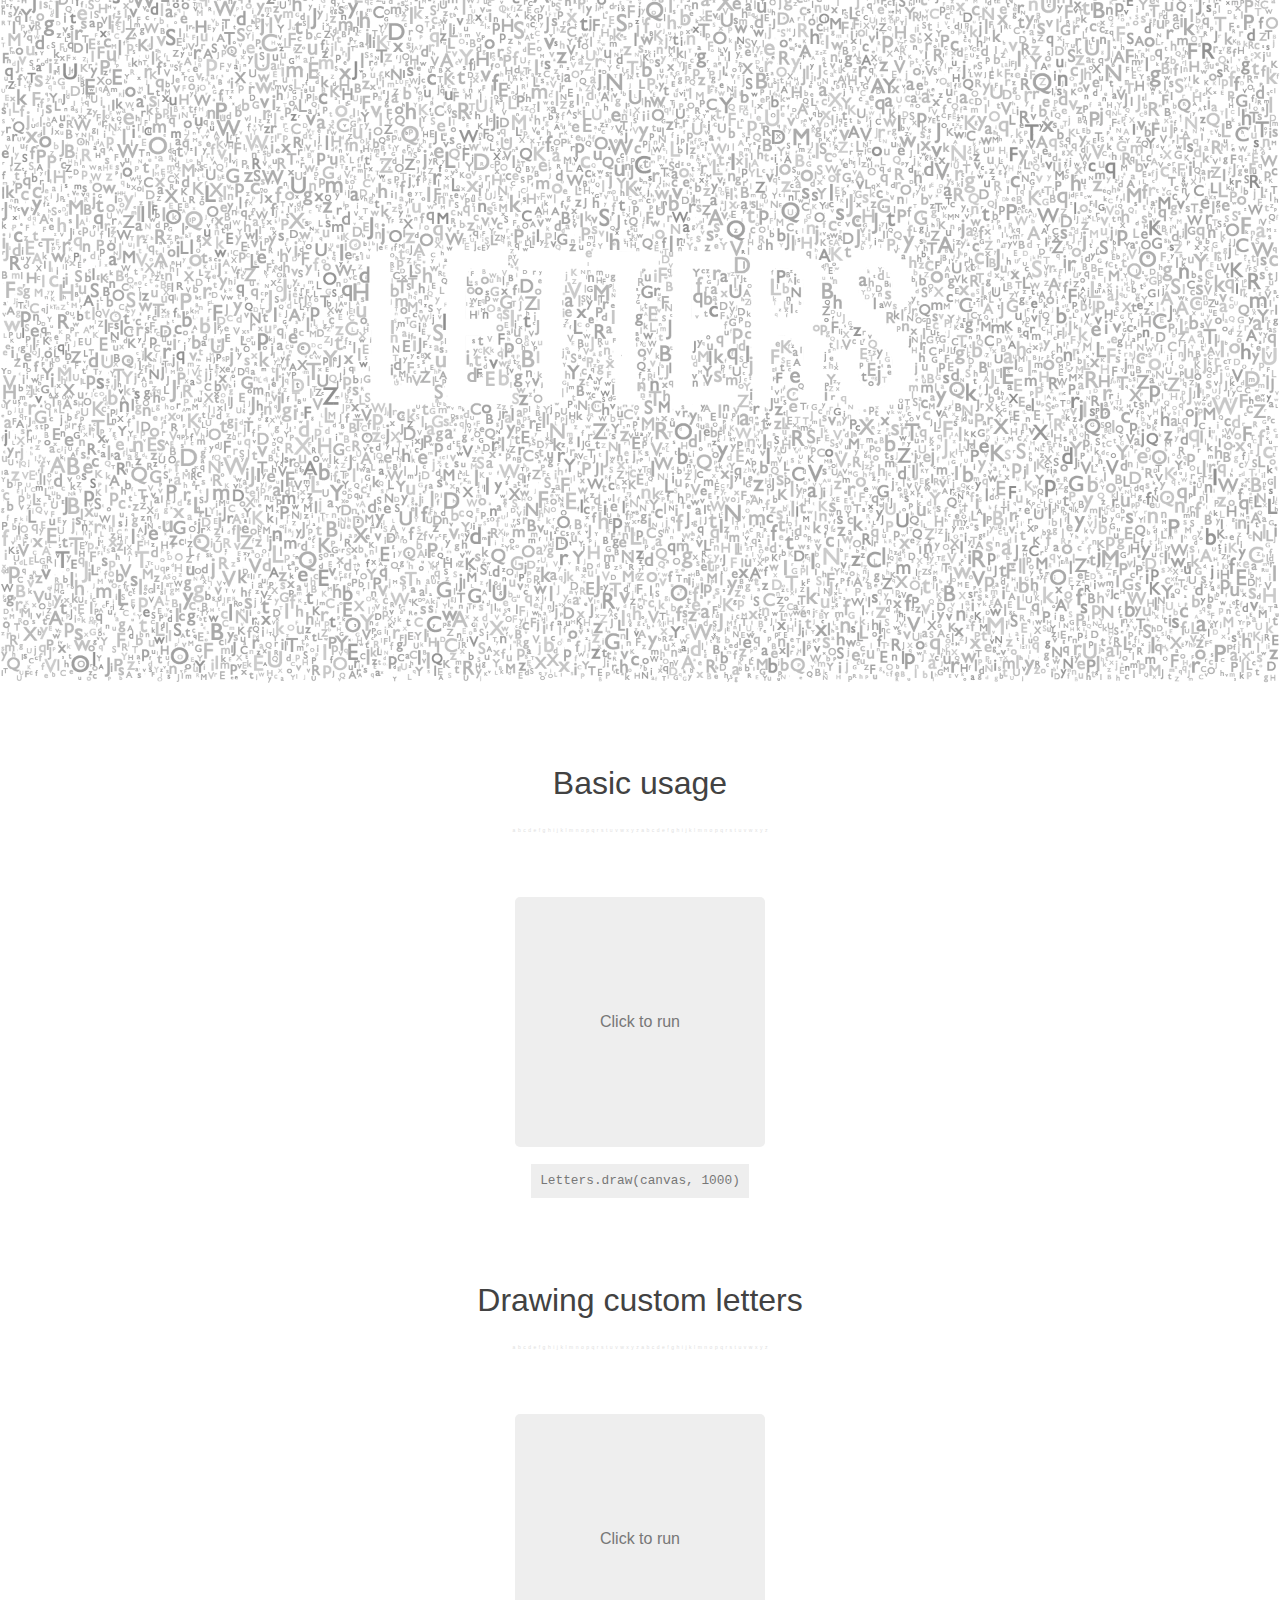
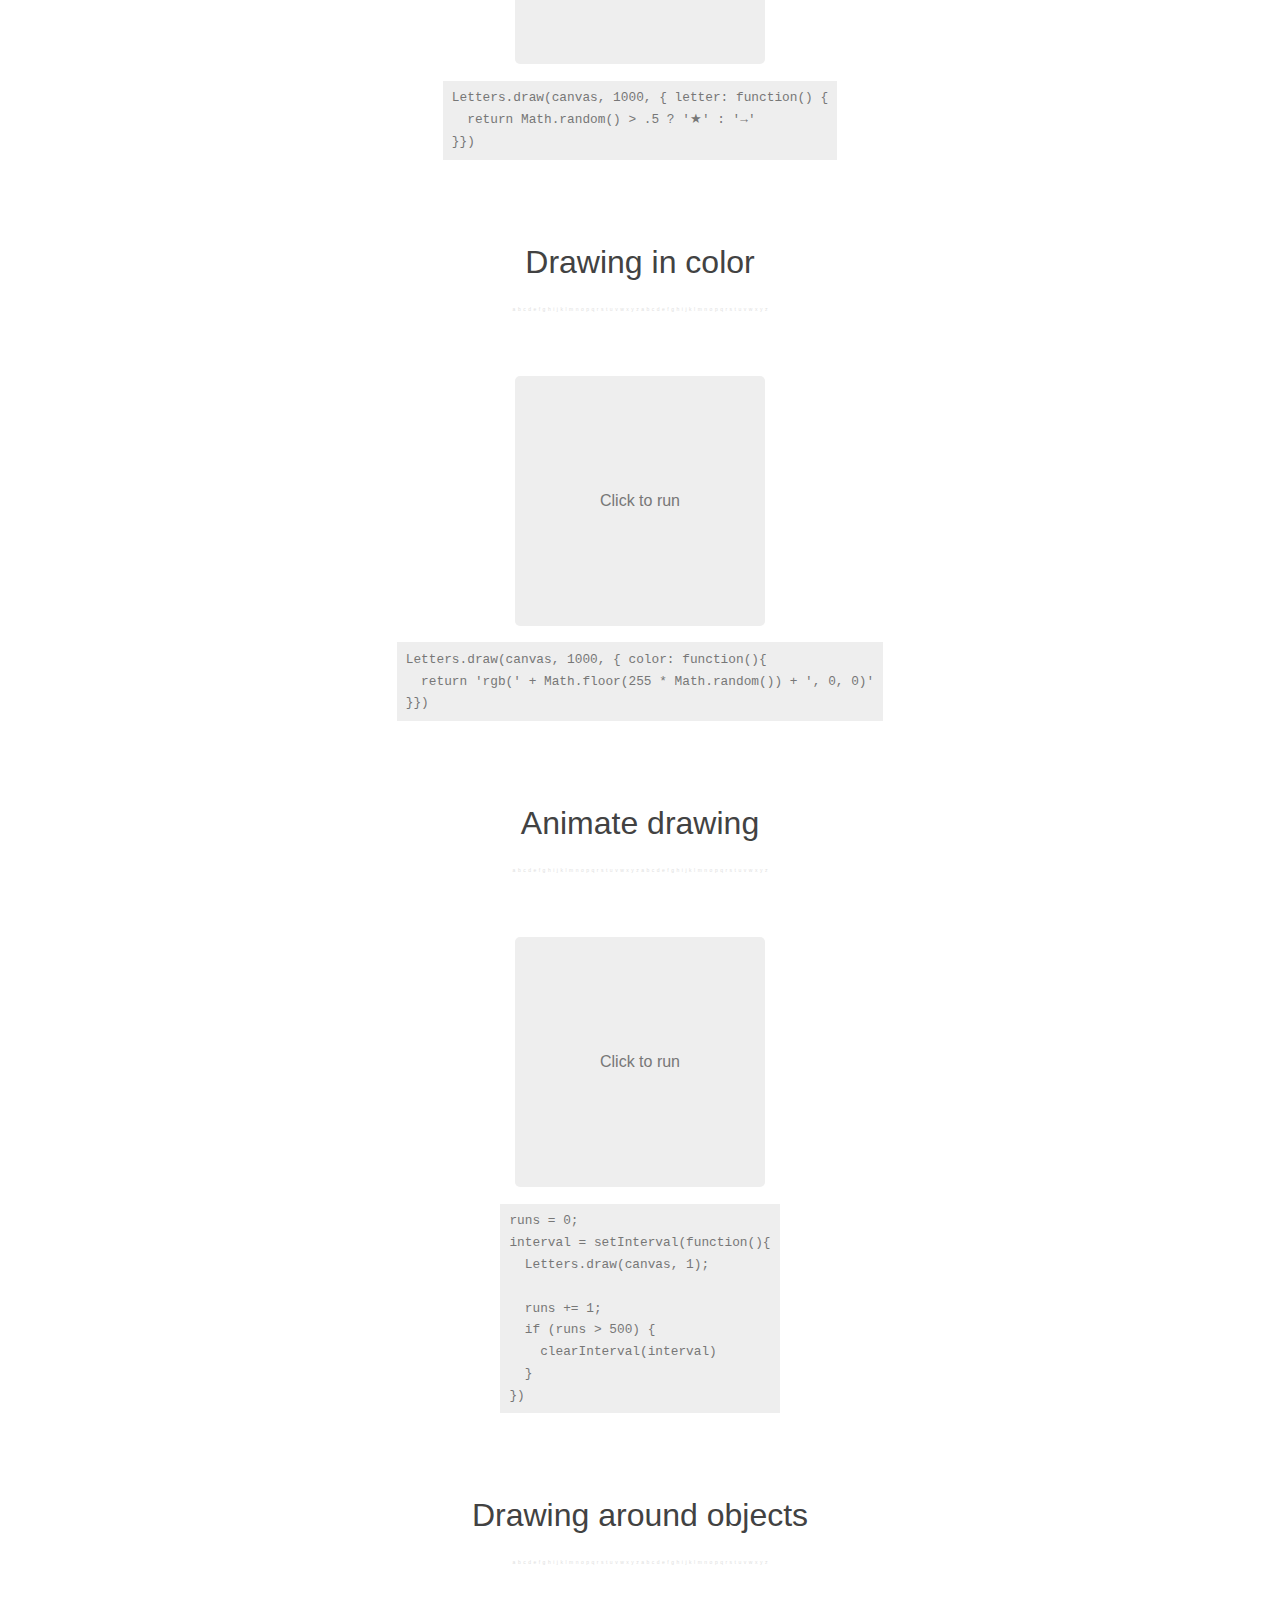
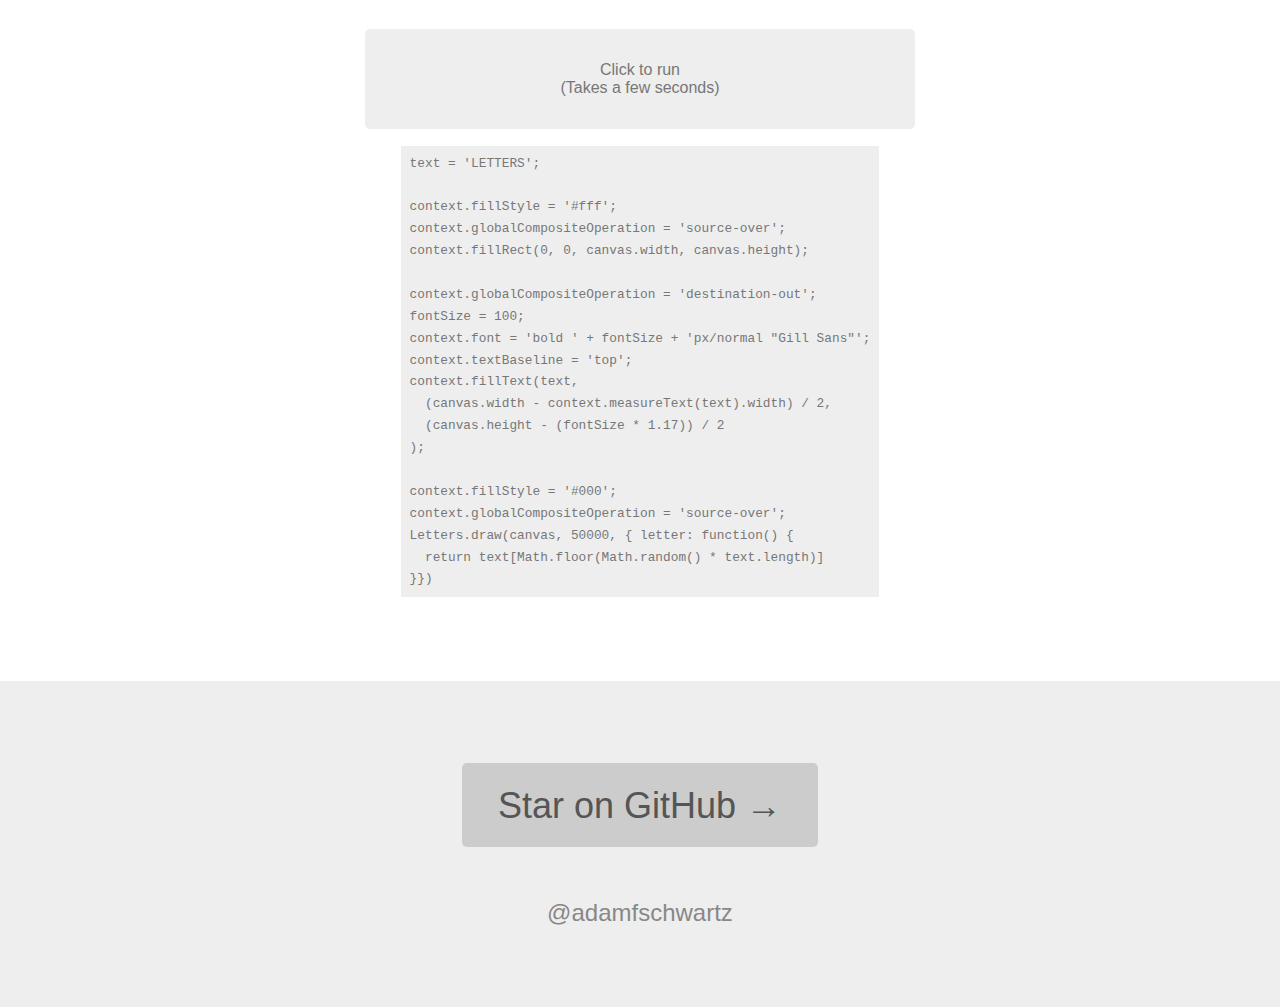
<file: index.html>
<!DOCTYPE html>
<html>
    <head>
        <meta charset="utf-8">
        <title>Letters by Adam Schwartz</title>

        <meta name="viewport" content="width=device-width, initial-scale=1, user-scalable=no">

        <link rel="icon" href="/favicon.ico">

        <link rel="stylesheet" href="css/style.css">
    </head>
    <body>
        <header>
          <h1>Letters</h1>
          <h2>By Adam Schwartz</h2>
        </header>

        <section>
          <h3>Basic usage</h3>
          <div class="canvas-wrapper">
            <canvas id="exampleBasic" width="250" height="250"></canvas>
            <button for="exampleBasic">Click to run</button>
          </div>
          <br>
          <pre><code>Letters.draw(canvas, 1000)</code></pre>
          <script>
            document.querySelector('button[for="exampleBasic"]').addEventListener('click', function(){
              exampleBasic.className = 'has-letters-drawn';
              this.className = 'has-been-clicked-once';

              Letters.draw(exampleBasic, 1000)
            });
          </script>
        </section>

        <section>
          <h3>Drawing custom letters</h3>
          <div class="canvas-wrapper">
            <canvas id="exampleCustomText" width="250" height="250"></canvas>
            <button for="exampleCustomText">Click to run</button>
          </div>
          <br>
          <pre><code>Letters.draw(canvas, 1000, { letter: function() {
  return Math.random() > .5 ? '★' : '→'
}})</code></pre>
          <script>
            document.querySelector('button[for="exampleCustomText"]').addEventListener('click', function(){
              exampleCustomText.className = 'has-letters-drawn';
              this.className = 'has-been-clicked-once';

              Letters.draw(exampleCustomText, 1000, { letter: function() {
                return Math.random() > .5 ? '★' : '→'
              }})
            });
          </script>
        </section>

        <section>
          <h3>Drawing in color</h3>
          <div class="canvas-wrapper">
            <canvas id="exampleCustomColors" width="250" height="250"></canvas>
            <button for="exampleCustomColors">Click to run</button>
          </div>
          <br>
          <pre><code>Letters.draw(canvas, 1000, { color: function(){
  return 'rgb(' + Math.floor(255 * Math.random()) + ', 0, 0)'
}})</code></pre>
          <script>
            document.querySelector('button[for="exampleCustomColors"]').addEventListener('click', function(){
              exampleCustomColors.className = 'has-letters-drawn';
              this.className = 'has-been-clicked-once';

              Letters.draw(exampleCustomColors, 1000, { color: function(){
                return 'rgb(' + Math.floor(255 * Math.random()) + ', 0, 0)'
              }})
            });
          </script>
        </section>

        <section>
          <h3>Animate drawing</h3>
          <div class="canvas-wrapper">
            <canvas id="exampleAnimated" width="250" height="250"></canvas>
            <button for="exampleAnimated">Click to run</button>
          </div>
          <br>
          <pre><code>runs = 0;
interval = setInterval(function(){
  Letters.draw(canvas, 1);

  runs += 1;
  if (runs > 500) {
    clearInterval(interval)
  }
})</code></pre>
          <script>
            (function(){
              var interval;
              document.querySelector('button[for="exampleAnimated"]').addEventListener('click', function(){
                exampleAnimated.className = 'has-letters-drawn';
                this.className = 'has-been-clicked-once';

                exampleAnimated.getContext('2d').clearRect(0, 0, exampleAnimated.width, exampleAnimated.height);

                var runs = 0;
                clearInterval(interval);
                interval = setInterval(function(){
                  Letters.draw(exampleAnimated, 1);

                  runs += 1;
                  if (runs > 500) {
                    clearInterval(interval)
                  }
                })
              });
            })();
          </script>
        </section>

        <section>
          <h3>Drawing around objects</h3>
          <div class="canvas-wrapper">
            <canvas id="exampleCustom" width="550" height="100"></canvas>
            <button for="exampleCustom">Click to run<br>(Takes a few seconds)</button>
          </div>
          <br>
          <pre><code>text = 'LETTERS';

context.fillStyle = '#fff';
context.globalCompositeOperation = 'source-over';
context.fillRect(0, 0, canvas.width, canvas.height);

context.globalCompositeOperation = 'destination-out';
fontSize = 100;
context.font = 'bold ' + fontSize + 'px/normal "Gill Sans"';
context.textBaseline = 'top';
context.fillText(text,
  (canvas.width - context.measureText(text).width) / 2,
  (canvas.height - (fontSize * 1.17)) / 2
);

context.fillStyle = '#000';
context.globalCompositeOperation = 'source-over';
Letters.draw(canvas, 50000, { letter: function() {
  return text[Math.floor(Math.random() * text.length)]
}})</code></pre>
          <script>
            document.querySelector('button[for="exampleCustom"]').addEventListener('click', function(){
              exampleCustom.className = 'has-letters-drawn';
              this.className = 'has-been-clicked-once';

              exampleCustom.getContext('2d').clearRect(0, 0, exampleAnimated.width, exampleAnimated.height);

              var context, fontSize, text;

              text = 'LETTERS';

              context = exampleCustom.getContext('2d');
              fontSize = 100;

              context.fillStyle = '#fff';
              context.globalCompositeOperation = 'source-over';
              context.fillRect(0, 0, exampleCustom.width, exampleCustom.height);

              context.globalCompositeOperation = 'destination-out';
              context.font = 'bold ' + fontSize + 'px/normal "Gill Sans"';
              context.textBaseline = 'top';
              context.fillText(text,
                (exampleCustom.width - context.measureText(text).width) / 2,
                (exampleCustom.height - (fontSize * 1.17)) / 2
              );

              context.fillStyle = '#000';
              context.globalCompositeOperation = 'source-over';
              Letters.draw(exampleCustom, 50000, { letter: function() {
                return text[Math.floor(Math.random() * text.length)]
              }})
            });
          </script>
        </section>

        <footer>
          <p><a class="button" href="http://github.com/adamschwartz/letters">Star on GitHub →</a></p>
          <p><a href="http://twitter.com/adamfschwartz">@adamfschwartz</a></p>
        </footer>

        <script src="letters.js"></script>
    </body>
</html>
</file>
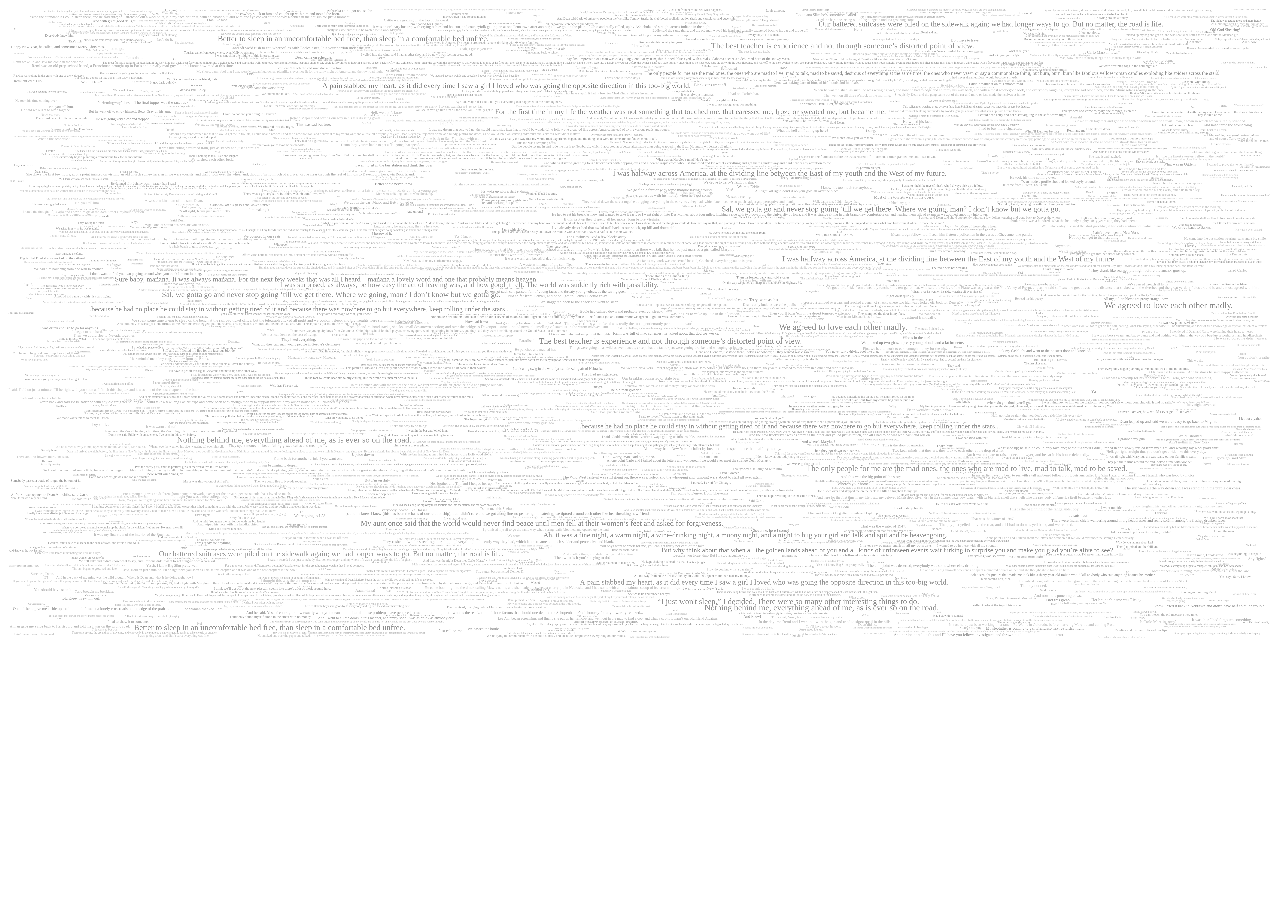
<file: examples/kerouac/index.html>
<!DOCTYPE html>
<html>
  <head>
    <meta charset="utf-8">
    <title>Kerouac’s “On The Road” in Letters.js by Adam Schwartz</title>
  </head>
  <body>
    <canvas id="canvas" width="8000" height="4000" style="max-width: 100%"></canvas>
    <script src="../../letters.js"></script>
    <script src="on-the-road.js"></script>
    <script src="index.js"></script>
  </body>
</html>
</file>
<file: css/style.css>
*, *:before, *:after {
  box-sizing: border-box
}

html {
  font-family: Gill Sans, sans-serif;
  -webkit-font-smoothing: antialiased;
  font-size: 16px;
  background: #fff;
  color: #424242;
}

@media (prefers-color-scheme: dark) {
  html {
    background: #161618;
  }

  body {
    -webkit-filter: invert(1);
  }
}

::selection {
  color: #fff;
  background: #424242;
}

body {
  font-size: 1em;
  margin: 0;
}

@media (max-width: 800px) {
  body {
    font-size: .75em
  }

  .desktop-only {
    display: none
  }
}

header {
  position: relative;
  height: 0;
  padding-bottom: 53.5%
}

header:before {
  content: "";
  display: block;
  position: absolute;
  top: -5%;
  right: 0;
  bottom: 0;
  left: 0;
  background: url("../images/letters.png") no-repeat;
  background-size: cover
}

@media (max-width: 800px) {
  header:before {
    background-size: 200% 200%;
    background-position: 50% 21%
  }
}

header h1, header, h2 {
  -webkit-user-select: none;
  margin: 0;
  height: 0;
  color: transparent
}

h1, h2, h3 {
  font-weight: normal
}

code, pre {
  font-family: Monaco, "Bitstream Vera Sans Mono", "Lucida Console", Terminal, monospace
}

pre {
  display: inline-block;
  max-width: 100%;
  text-align: left;
  background-color: #eee;
  color: #777;
  padding: .5em .7em;
  overflow-x: auto;
  -webkit-overflow-scrolling: touch;
  font-size: .8em;
  line-height: 1.71em;
  white-space: pre;
  word-wrap: normal
}

section {
  text-align: center;
  width: 40em;
  max-width: 100%;
  margin: 5em auto
}

section:last-of-type {
  margin-bottom: 0
}

section pre {
  margin-bottom: 0
}

section h3 {
  font-size: 2em;
  padding-left: 2em;
  padding-right: 2em;
  margin-bottom: 2em
}

section h3:after {
  content: "abcdefghijklmnopqrstuvwxyzabcdefghijklmnopqrstuvwxyz";
  display: block;
  overflow: hidden;
  margin: 5em auto 0;
  font-size: 5px;
  letter-spacing: .5em;
  text-indent: .5em;
  color: #e0e0e0
}

section .canvas-wrapper {
  position: relative;
  display: inline-block
}

section canvas {
  display: block;
  max-width: 100%;
  margin: auto
}

@media (min-width: 800px) {
  section canvas {
    border-radius: 5px
  }
}

section canvas:not(.has-letters-drawn) {
  background: #eee
}

section .canvas-wrapper button {
  cursor: pointer;
  position: absolute;
  top: 0;
  left: 0;
  width: 100%;
  height: 100%;
  font-size: 1em;
  color: #777;
  border: 0;
  -webkit-appearance: none;
  background: transparent;
  font-family: inherit
}

section .canvas-wrapper button.has-been-clicked-once {
  opacity: 0
}

footer {
  margin-top: 5em;
  padding: 5em 1em;
  color: #888;
  background: #eee;
  text-align: center
}

footer p {
  font-size: 1.5em;
  margin-bottom: 3em
}

footer p:last-child {
  margin-bottom: 0
}

footer p a {
  text-decoration: none;
}

footer p a.button {
  font-size: .75em;
  padding: .6em 1em;
  border-radius: 5px;
  font-size: 1.5em;
  background-color: #ccc;
  color: #555;
  border: 0;
  -webkit-appearance: none;
  font-family: inherit
}

footer p a:not(.button) {
  color: inherit
}
</file>
